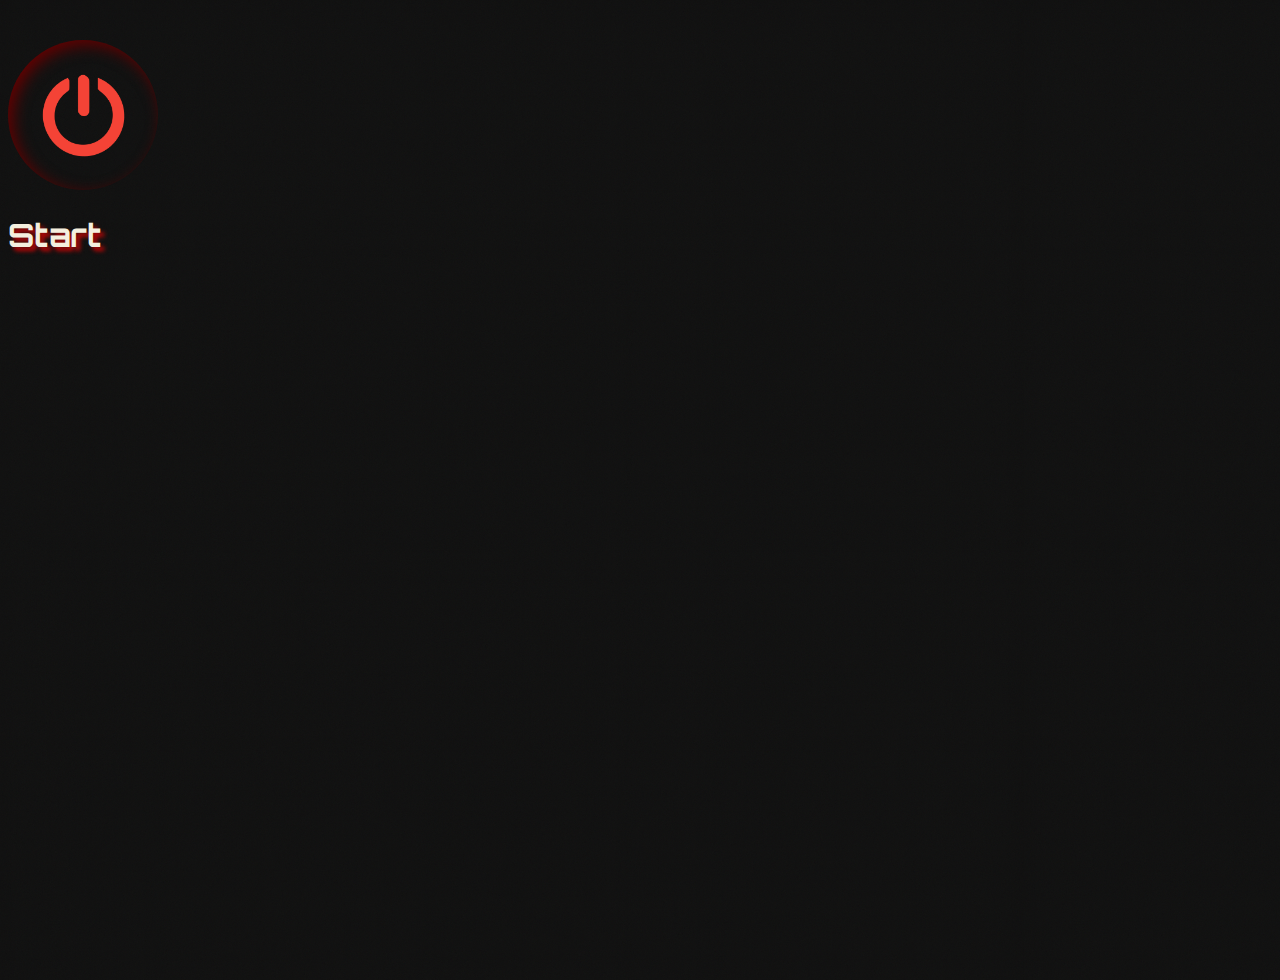
<file: index.html>
<!doctype html>
<html lang="en">
<head>
    <meta charset="utf-8">
    <meta name="viewport" content="width=device-width, initial-scale=1">
    <meta name="author" content="Giovanni">
    <meta name="robots" content="index, follow">
    <link rel="canonical" href="https://www.bonfireboard.com/">
    <title>Annunci Videogiochi e Accessori - Bonfire Board</title>
    <meta name="description" content="Crea e consulta annunci di videogiochi, console, accessori e action figure. Pubblica gratis e trova subito quello che cerchi.">
    <meta name="keywords" content="annunci videogiochi, console, accessori, action figure, compra, vendi">
    <link rel="icon" type="image/x-icon" href="img/logo-ok.png">
    <link href="https://fonts.googleapis.com/css2?family=Orbitron:wght@400;700&display=swap" rel="stylesheet">
    <link href="https://cdn.jsdelivr.net/npm/bootstrap@5.3.8/dist/css/bootstrap.min.css" rel="stylesheet" integrity="sha384-sRIl4kxILFvY47J16cr9ZwB07vP4J8+LH7qKQnuqkuIAvNWLzeN8tE5YBujZqJLB" crossorigin="anonymous">
    <link rel="stylesheet" href="style.css">
</head>
<body id="bodyiniziale">
    <!-- pagina iniziale -->
    <div class="container vh-100 mt-5 d-flex justify-content-center align-items-center text-center start-div">
        <div class="row" id="annunci-container">
            <div class="col-12 col-md-8 mx-auto">
                <img src="img/powerbtn.png " alt="powerbtn" class="img-fluid mb-4 imgcustom" style="width: 150px;" id="powerbtn">
            </div>                        
            <div class="col-12 col-md-8 mx-auto">
                <h1 id="start" class="display-1">Start</h1>                
            </div>
            <!-- <div class="col-12 col-md-8 mx-auto">
                <div class="progress ">
                    <div class="progress-bar " role="progressbar" style="width: 50%;" aria-valuenow="50" aria-valuemin="0" aria-valuemax="100">
                        50%
                    </div>
                </div>
            </div> -->
        </div>
    </div>
    <script src="https://cdn.jsdelivr.net/npm/bootstrap@5.3.8/dist/js/bootstrap.bundle.min.js" integrity="sha384-FKyoEForCGlyvwx9Hj09JcYn3nv7wiPVlz7YYwJrWVcXK/BmnVDxM+D2scQbITxI" crossorigin="anonymous"></script>
    <script src="main.js"></script>
</body>
</html>
</file>
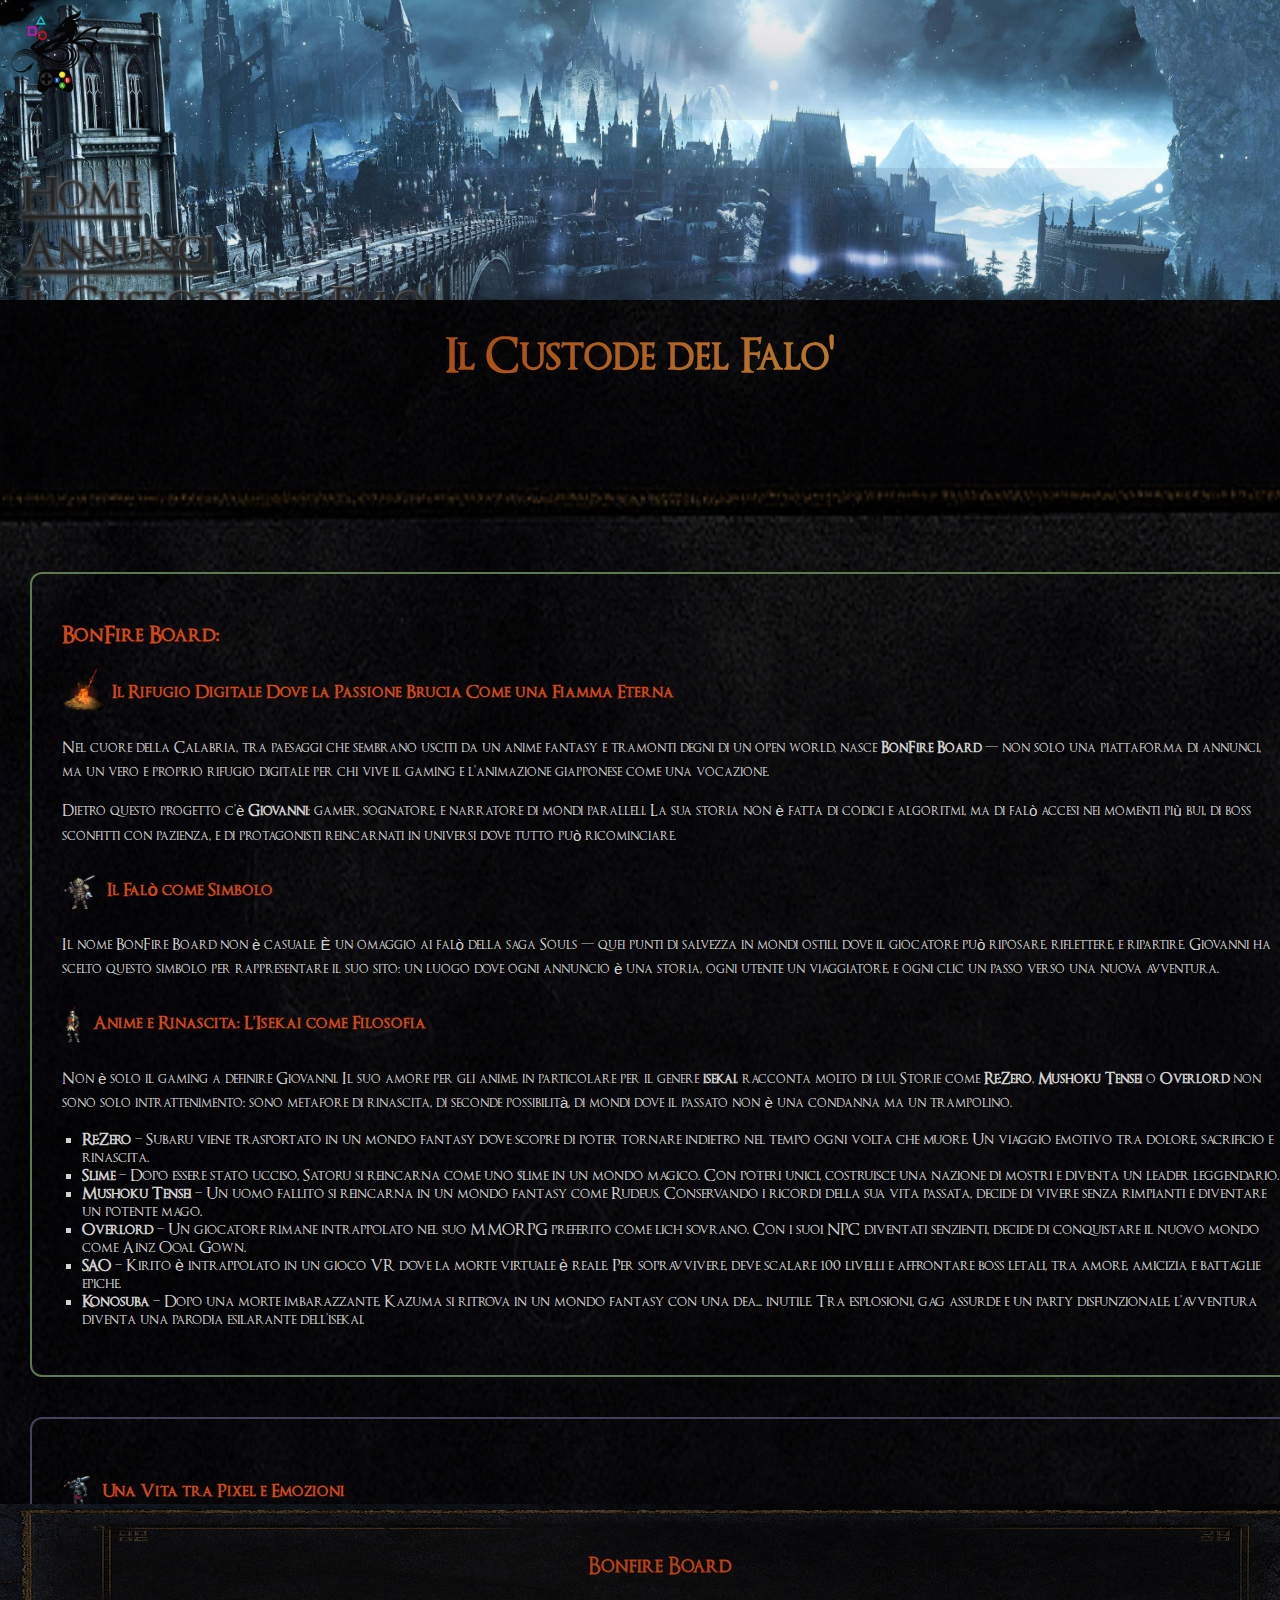
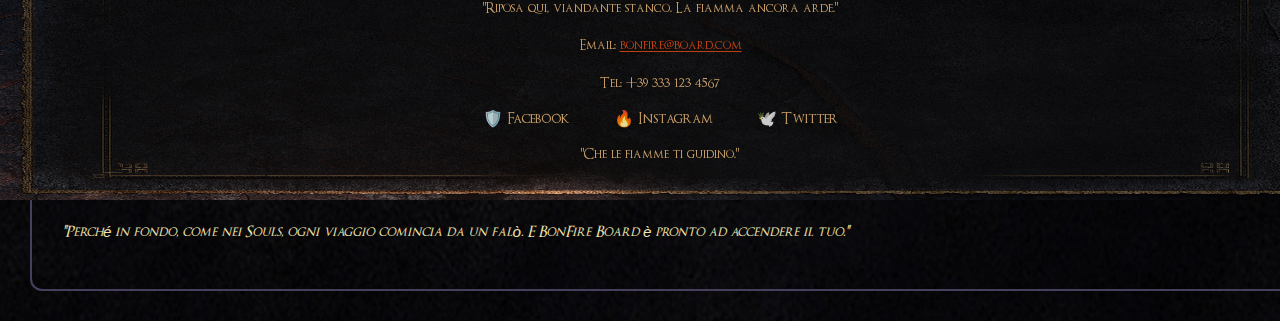
<file: chisono.html>
<!doctype html>
<html lang="it">
<head>
    <meta charset="utf-8">
    <meta name="viewport" content="width=device-width, initial-scale=1">
    <meta name="author" content="Giovanni">
    <meta name="robots" content="index, follow">
    <link rel="canonical" href="https://www.bonfireboard.com/">
    <meta name="description" content="Crea e consulta annunci di videogiochi, console, accessori e action figure. Pubblica gratis e trova subito quello che cerchi.">
    <title>Annunci</title>
    <link rel="icon" type="image/x-icon" href="img/logo-ok.png">
    <link href="https://fonts.googleapis.com/css2?family=Orbitron:wght@400;700&display=swap" rel="stylesheet">
    <link href="https://cdn.jsdelivr.net/npm/bootstrap@5.3.8/dist/css/bootstrap.min.css" rel="stylesheet" integrity="sha384-sRIl4kxILFvY47J16cr9ZwB07vP4J8+LH7qKQnuqkuIAvNWLzeN8tE5YBujZqJLB" crossorigin="anonymous">
    <link rel="stylesheet" href="chisono.css">
</head>
<body>
    <!-- navbar -->
    <nav class="navbar navbar-light p-0 bgnavcustom sticky-top">
        <div class="container-fluid">
            <div class="logo">
                <img src="img/logo-ok.png" alt="Logo" width="100" height="104" class="d-inline-block align-text-top">
            </div>
            <ul class="navbar-nav d-flex flex-row justify-content-center align-items-center mx-auto ">
                <li class="nav-item mx-2">
                    <a class="nav-link active metal-text fw-bold" aria-current="page" href="home.html">Home</a>
                </li>
                <li class="nav-item mx-2">
                    <a class="nav-link active metal-text fw-bold" href="annunci.html">Annunci</a>
                </li>
                <li class="nav-item mx-2">
                    <a class="nav-link active metal-text fw-bold " href="chisono.html">Il Custode del Falo'</a>
                </li>
            </ul>
            <div class="ghost" style="width:100px; height:104px;">
            </div>
        </div>
        
        
        <div id="bordo-inf-navbar" class="bordo-inferiore-navbar"></div>
    </nav>
    <!-- chi sono section -->
    <div class="container-fluid container-chi-sono">
        
        <header class="header-section text-center  align-items-center justify-content-center d-flex flex-column">
            <h1 class="header-title metal-textsangue">Il Custode del Falo'</h1>
        </header>
        <div class="container">
            <div class="row">
                <div class="left col-12 col-md-8">
                    <h2>
                        BonFire Board:
                    </h2>
                    <h3><span style="display:inline-block; vertical-align:middle;">
                        <img src="./img/falo.png" alt="falò dark souls" style="height:2.5em; margin-right:0.3em;">
                    </span>Il Rifugio Digitale Dove la Passione Brucia Come una Fiamma Eterna                      
                </h3>
                <p>Nel cuore della Calabria, tra paesaggi che sembrano usciti da un anime fantasy e tramonti degni di un open world, nasce <strong>BonFire Board</strong> — non solo una piattaforma di annunci, ma un vero e proprio rifugio digitale per chi vive il gaming e l’animazione giapponese come una vocazione.</p>
                
                <p>Dietro questo progetto c’è <strong>Giovanni</strong>: gamer, sognatore, e narratore di mondi paralleli. La sua storia non è fatta di codici e algoritmi, ma di falò accesi nei momenti più bui, di boss sconfitti con pazienza, e di protagonisti reincarnati in universi dove tutto può ricominciare.</p>
                
                <h3>                       
                    <span style="display:inline-block; vertical-align:middle;">
                        <img src="./img/Dark-Souls-cipolla.png" alt="Siegward of Catarina" style="height:2.5em; margin-right:0.3em;">
                    </span> Il Falò come Simbolo
                </h3>
                <p>Il nome BonFire Board non è casuale. È un omaggio ai falò della saga Souls — quei punti di salvezza in mondi ostili, dove il giocatore può riposare, riflettere, e ripartire. Giovanni ha scelto questo simbolo per rappresentare il suo sito: un luogo dove ogni annuncio è una storia, ogni utente un viaggiatore, e ogni clic un passo verso una nuova avventura.</p>
                
                <h3>
                    <span style="display:inline-block; vertical-align:middle;">
                        <img src="./img/Dark-Souls-soleir.png" alt="Solaire of Astora" style="height:2.5em; margin-right:0.3em;">
                    </span> Anime e Rinascita: L’Isekai come Filosofia
                </h3>
                <p>Non è solo il gaming a definire Giovanni. Il suo amore per gli anime, in particolare per il genere <strong>isekai</strong>, racconta molto di lui. Storie come <strong>Re:Zero</strong>, <strong>Mushoku Tensei</strong> o <strong>Overlord</strong> non sono solo intrattenimento: sono metafore di rinascita, di seconde possibilità, di mondi dove il passato non è una condanna ma un trampolino.</p>
                <ul>
                    <li><strong>Re:Zero</strong> – Subaru viene trasportato in un mondo fantasy dove scopre di poter tornare indietro nel tempo ogni volta che muore. Un viaggio emotivo tra dolore, sacrificio e rinascita.</li>
                    <li><strong>Slime</strong> – Dopo essere stato ucciso, Satoru si reincarna come uno slime in un mondo magico. Con poteri unici, costruisce una nazione di mostri e diventa un leader leggendario.</li>
                    <li><strong>Mushoku Tensei</strong> – Un uomo fallito si reincarna in un mondo fantasy come Rudeus. Conservando i ricordi della sua vita passata, decide di vivere senza rimpianti e diventare un potente mago.</li>
                    <li><strong>Overlord</strong> – Un giocatore rimane intrappolato nel suo MMORPG preferito come lich sovrano. Con i suoi NPC diventati senzienti, decide di conquistare il nuovo mondo come Ainz Ooal Gown.</li>
                    <li><strong>SAO</strong> – Kirito è intrappolato in un gioco VR dove la morte virtuale è reale. Per sopravvivere, deve scalare 100 livelli e affrontare boss letali, tra amore, amicizia e battaglie epiche.</li>
                    <li><strong>Konosuba</strong> – Dopo una morte imbarazzante, Kazuma si ritrova in un mondo fantasy con una dea... inutile. Tra esplosioni, gag assurde e un party disfunzionale, l’avventura diventa una parodia esilarante dell’isekai.</li>
                </ul>
            </div>
            <div class="right col-12 col-md-3">
                <h3>
                    <span style="display:inline-block; vertical-align:middle;">
                        <img src="./img/Dark-Souls-Cavaliere.png" alt="Cavaliere di Catarina" style="height:2.5em; margin-right:0.3em;">
                    </span> Una Vita tra Pixel e Emozioni</h3>
                    <p>Giovanni non si limita a giocare: vive il videogioco come un linguaggio. Dai primi esperimenti come <em>Tennis for Two</em> agli universi narrativi di <em>Shadow of the Colossus</em>, la sua visione abbraccia la storia del gaming come un’epopea culturale.</p>
                    <ul>
                        <li><strong>Anni ’80</strong>: <em>Mario</em>, <em>Zelda</em></li>
                        <li><strong>Anni ’90</strong>: <em>FF VII</em>, <em>MGS</em></li>
                        <li><strong>Anni 2000</strong>: <em>GTA III</em>, <em>Shadow</em></li>
                        <li><strong>Oggi</strong>: metaverso e cloud gaming</li>
                    </ul>
                    
                    <h3>
                        <span style="display:inline-block; vertical-align:middle;">
                            <img src="./img/Dark-Souls-cavspadaescudo.png" alt="Cavaliere di Dark-Souls-cavaliere spada e scudo" style="height:2.5em; margin-right:0.3em;">
                        </span> Un Portale tra Mondi</h3>
                        <p><strong>BonFire Board</strong> è il ponte tra queste passioni. È il falò dove ci si incontra, si scambiano oggetti, idee, sogni. È il luogo dove chi ama i Soulslike può trovare una console, e chi sogna mondi paralleli può trovare un manga. Ma soprattutto, è il riflesso di Giovanni: un’anima che ha scelto di trasformare la sua passione in un punto di incontro per tutti.</p>
                        
                        <p><em>"Perché in fondo, come nei Souls, ogni viaggio comincia da un falò. E BonFire Board è pronto ad accendere il tuo."</em></p>
                    </div>
                </div>
                
            </div>
        </div>
        <!-- footer -->
        <footer class="footer-custom py-3 ">
            <div class="container text-center justify-content-center align-items-center container-footer-custom">
                <h2 class="text-uppercase mb-3">Bonfire Board</h2>
                <p class="fst-italic">"Riposa qui, viandante stanco. La fiamma ancora arde."</p>
                
                <div class="my-4">
                    <p>Email: <a href="mailto:bonfire@board.com" class="email-custom text-decoration-none">bonfire@board.com</a></p>
                    <p>Tel: <span>+39 333 123 4567</span></p>
                </div>
                
                <div class="d-flex justify-content-center gap-3 mb-3">
                    <a href="https://facebook.com/bonfireboard" target="_blank" class="btn-custom btn btn-outline-warning btn-sm">🛡️ Facebook</a>
                    <a href="https://instagram.com/bonfireboard" target="_blank" class="btn-custom btn btn-outline-warning btn-sm">🔥 Instagram</a>
                    <a href="https://twitter.com/bonfireboard" target="_blank" class="btn-custom btn btn-outline-warning btn-sm">🕊️ Twitter</a>
                </div>
                
                <p class="fst-italic opacity-75">"Che le fiamme ti guidino."</p>
            </div>
        </footer>
        
        
        
        <script src="https://cdn.jsdelivr.net/npm/bootstrap@5.3.8/dist/js/bootstrap.bundle.min.js" integrity="sha384-FKyoEForCGlyvwx9Hj09JcYn3nv7wiPVlz7YYwJrWVcXK/BmnVDxM+D2scQbITxI" crossorigin="anonymous"></script>
        <script src="chisono.js"></script>
    </body>
</file>
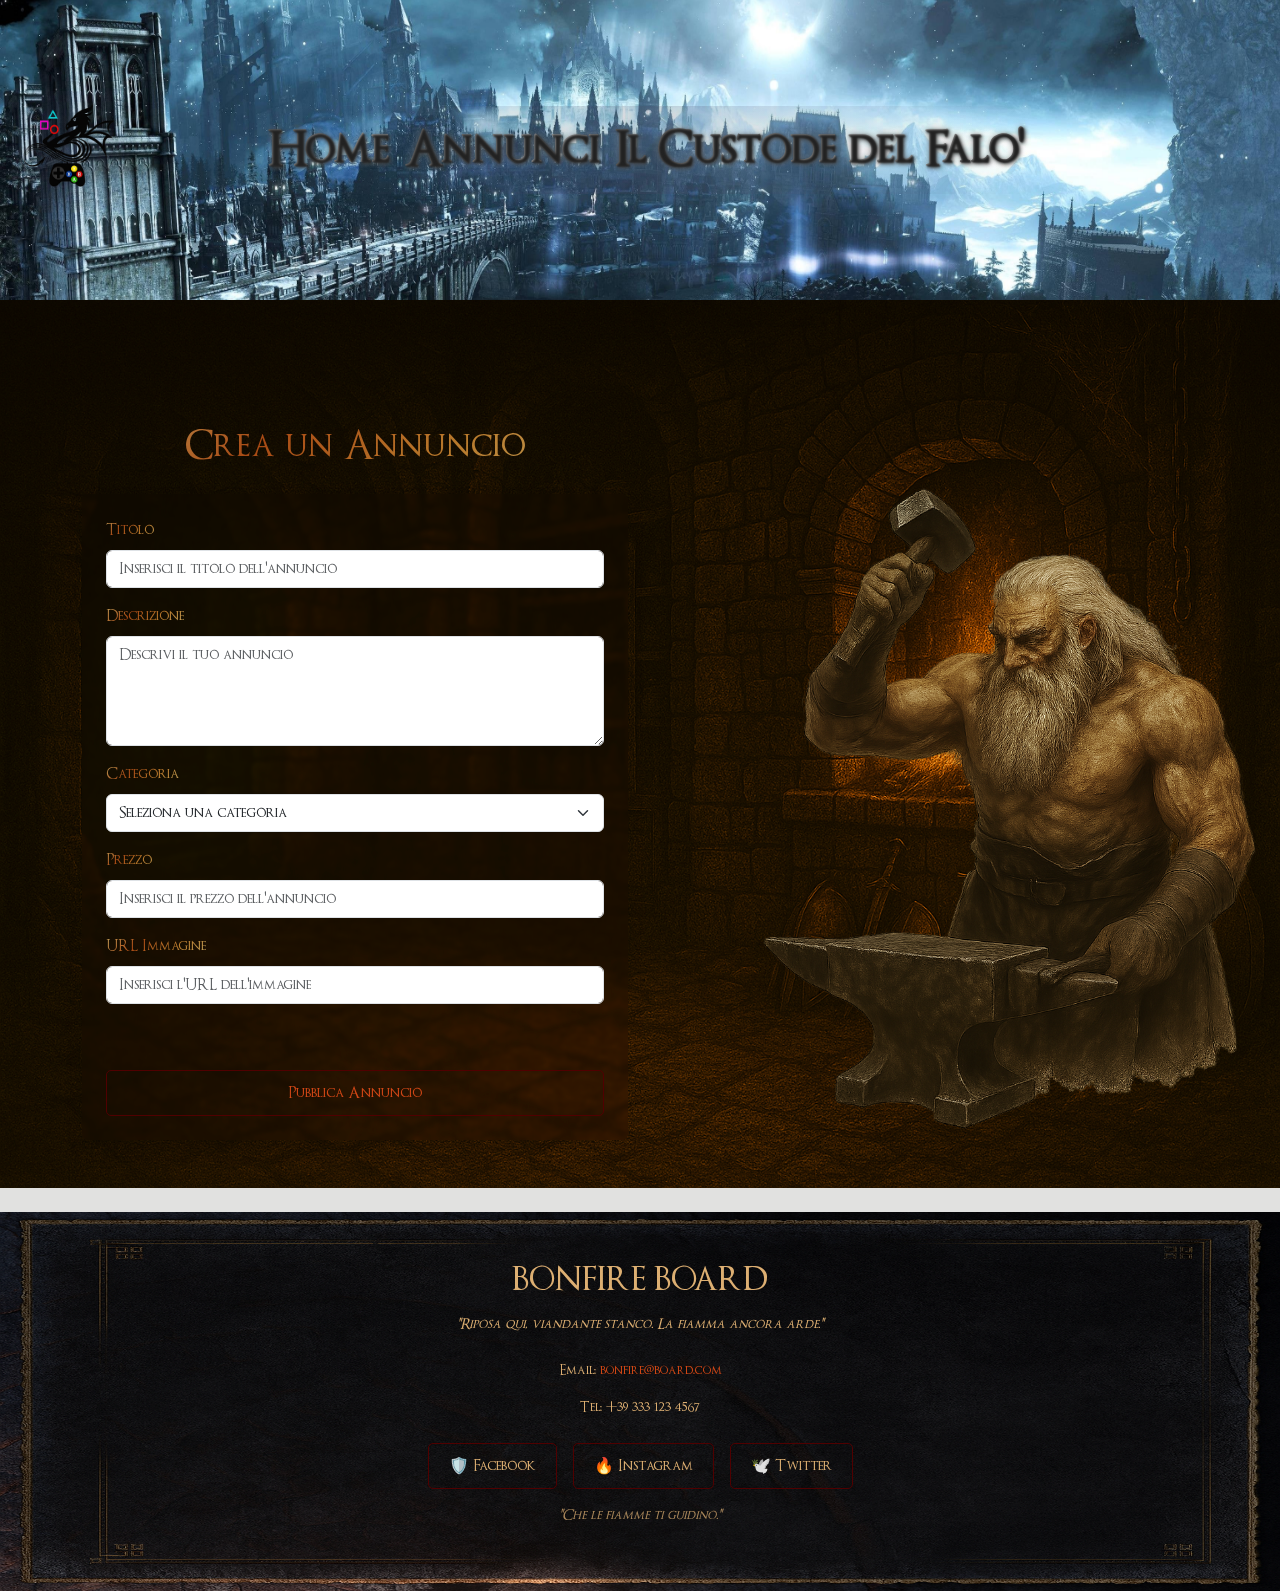
<file: crea-annuncio.html>
<!doctype html>
<html lang="it">
<head>
	<meta charset="utf-8">
	<meta name="viewport" content="width=device-width, initial-scale=1">
	<meta name="author" content="Giovanni">
    <meta name="robots" content="index, follow">
    <link rel="canonical" href="https://www.bonfireboard.com/">
	<title>Annunci Videogiochi e Accessori - Bonfire Board</title>
	<meta name="description" content="Crea e consulta annunci di videogiochi, console, accessori e action figure. Pubblica gratis e trova subito quello che cerchi.">
	<meta name="keywords" content="annunci videogiochi, console, accessori, action figure, compra, vendi">
	<link rel="icon" type="image/x-icon" href="img/logo-ok.png">
	<link href="https://fonts.googleapis.com/css2?family=Orbitron:wght@400;700&display=swap" rel="stylesheet">
	<link href="https://cdn.jsdelivr.net/npm/bootstrap@5.3.8/dist/css/bootstrap.min.css" rel="stylesheet" crossorigin="anonymous">
	
	<link rel="stylesheet" href="crea-annuncio.css">
</head>
<body>
	<!-- navbar -->
	<nav class="navbar navbar-light p-0 bgnavcustom sticky-top">
		<div class="container-fluid">
			<div class="logo">
				<img src="img/logo-ok.png" alt="Logo" width="100" height="104" class="d-inline-block align-text-top">
			</div>
			<ul class="navbar-nav d-flex flex-row justify-content-center align-items-center mx-auto ">
				<li class="nav-item mx-2">
					<a class="nav-link active metal-text fw-bold" aria-current="page" href="home.html">Home</a>
				</li>
				<li class="nav-item mx-2">
					<a class="nav-link active metal-text fw-bold" href="annunci.html">Annunci</a>
				</li>
				<li class="nav-item mx-2">
					<a class="nav-link active metal-text fw-bold " href="chisono.html">Il Custode del Falo'</a>
				</li>
			</ul>
			<div class="ghost" style="width:100px; height:104px;"></div>
		</div>
		<div id="bordo-inf-navbar" class="bordo-inferiore-navbar"></div>
	</nav>
	<!-- sezione crea annuncio -->
	<div class="annunci-bg">
		<div class="container py-5 my-4">
			<div class="row">
				<div class="col-12 col-md-6 ">
					<h1 class="text-center metal-textsangue mb-4">Crea un Annuncio</h1>
					<form id="crea-annuncio-form" class="bg-shadow-custom p-4 rounded shadow">
						<div class="mb-3">
							<label for="titolo" class="form-label metal-textsangue">Titolo</label>
							<input type="text" class="form-control" id="titolo" placeholder="Inserisci il titolo dell'annuncio" required>
						</div>
						<div class="mb-3">
							<label for="descrizione" class="form-label metal-textsangue">Descrizione</label>
							<textarea class="form-control" id="descrizione" rows="4" placeholder="Descrivi il tuo annuncio" required></textarea>
						</div>
						<div class="mb-3">
							<label for="categoria" class="form-label metal-textsangue">Categoria</label>
							<select class="form-select" id="categoria" required>
								<option value="" disabled selected>Seleziona una categoria</option>
								<option value="accessori">Accessori</option>
								<option value="console">Console</option>
								<option value="action-figure">Action Figure</option>
								<option value="videogiochi">Videogiochi</option>
							</select>
						</div>
						<div class="mb-3">
							<label for="prezzo" class="form-label metal-textsangue">Prezzo</label>
							<input type="text" class="form-control" id="prezzo" placeholder="Inserisci il prezzo dell'annuncio" required>
						</div>
						<div class="mb-3">
							<label for="immagine" class="form-label metal-textsangue">URL Immagine</label>
							<input type="url" class="form-control" id="immagine" placeholder="Inserisci l'URL dell'immagine" required>
						</div>
						<button type="submit" class="btn btn-custom-primary w-100">Pubblica Annuncio</button>
					</form>
					<div id="success-message" class="alert alert-success d-none" role="alert">
						Annuncio pubblicato con successo!
					</div>
				</div>
				<div class="col-12 col-md-6  mt-3">
					<div class="fabbro-container">
						<img id="andre-up" class="andre" src="img/Andrefabbro.png" alt="Andre con martello alzato">
						<img id="andre-down" class="andre" src="img/Andrefabbrobracciosteso.png" alt="Andre che colpisce">
					</div>
				</div>
			</div>
		</div>
	</div>
		<!-- Footer -->
		<footer class="footer-custom bg-dark py-5">
			<div class="container text-center">
				<h2 class="text-uppercase mb-3">Bonfire Board</h2>
				<p class="fst-italic">"Riposa qui, viandante stanco. La fiamma ancora arde."</p>
				<div class="my-4">
					<p>Email: <a href="mailto:bonfire@board.com" class="email-custom text-decoration-none">bonfire@board.com</a></p>
					<p>Tel: <span>+39 333 123 4567</span></p>
				</div>
				<div class="d-flex justify-content-center gap-3 mb-3">
					<a href="https://facebook.com/bonfireboard" target="_blank" class="btn-custom btn btn-outline-warning btn-sm">🛡️ Facebook</a>
					<a href="https://instagram.com/bonfireboard" target="_blank" class="btn-custom btn btn-outline-warning btn-sm">🔥 Instagram</a>
					<a href="https://twitter.com/bonfireboard" target="_blank" class="btn-custom btn btn-outline-warning btn-sm">🕊️ Twitter</a>
				</div>
				<p class="fst-italic opacity-75">"Che le fiamme ti guidino."</p>
			</div>
		</footer>
		
		
		
		
		<!-- Bootstrap JS -->
		
		
		<script src="https://cdn.jsdelivr.net/npm/bootstrap@5.3.8/dist/js/bootstrap.bundle.min.js" crossorigin="anonymous"></script>
		<script src="crea-annuncio.js"></script>
	</body>
	</html>
</file>
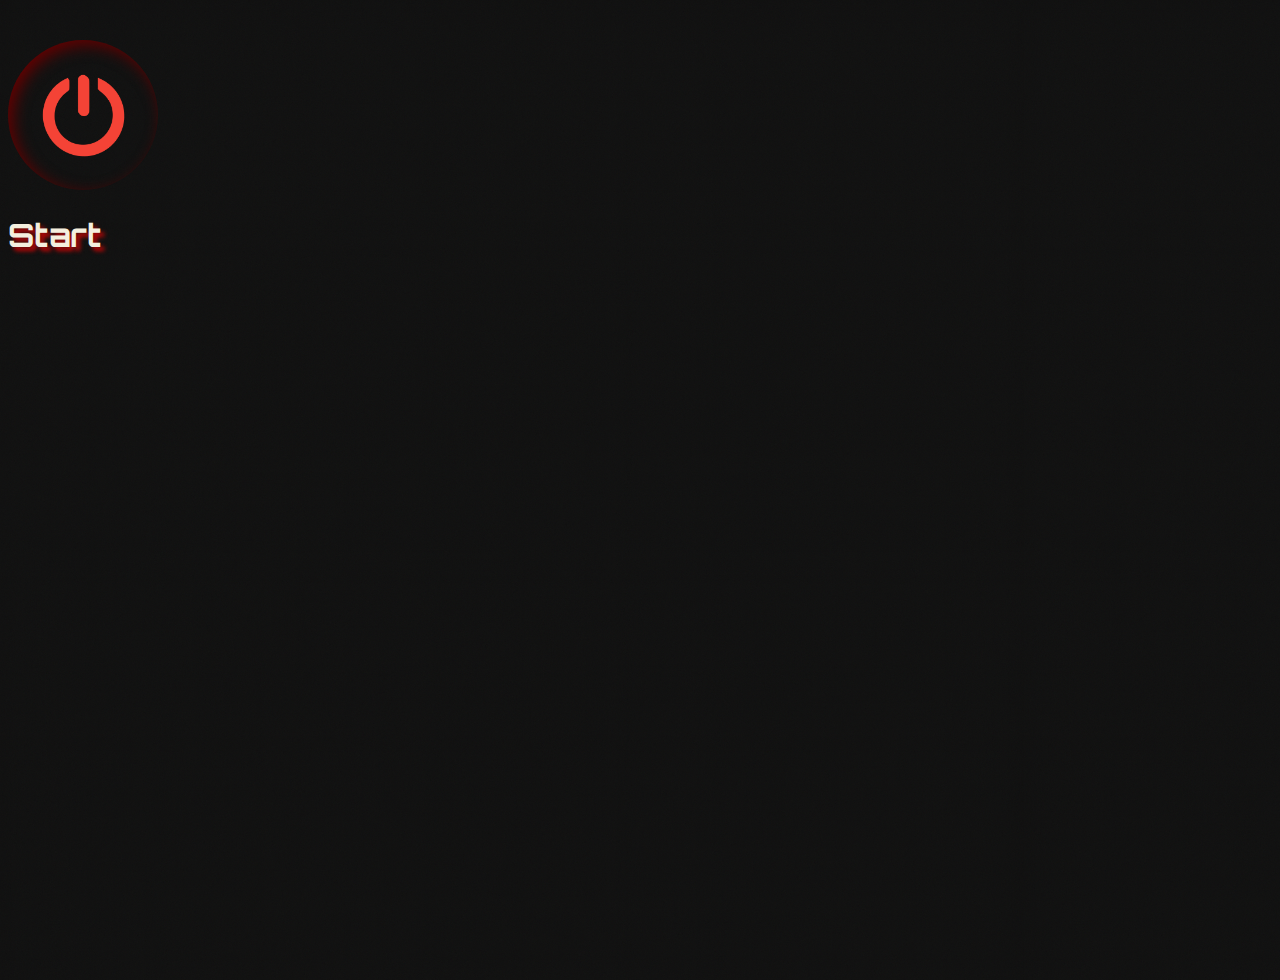
<file: inner.html>
<!doctype html>
<html lang="en">
<head>
    <meta charset="utf-8">
    <meta name="viewport" content="width=device-width, initial-scale=1">
    <title>Annunci</title>
    <link rel="icon" type="image/x-icon" href="img/logo ok.png">
    <link href="https://fonts.googleapis.com/css2?family=Orbitron:wght@400;700&display=swap" rel="stylesheet">
    <link href="https://cdn.jsdelivr.net/npm/bootstrap@5.3.8/dist/css/bootstrap.min.css" rel="stylesheet" integrity="sha384-sRIl4kxILFvY47J16cr9ZwB07vP4J8+LH7qKQnuqkuIAvNWLzeN8tE5YBujZqJLB" crossorigin="anonymous">
    <link rel="stylesheet" href="style.css">
</head>
<body id="bodyiniziale">
    <!-- pagina iniziale -->
    <div class="container vh-100 mt-5 d-flex justify-content-center align-items-center text-center start-div">
        <div class="row" id="annunci-container">
            <div class="col-12 col-md-8 mx-auto">
                <img src="img/powerbtn.png " alt="powerbtn" class="img-fluid mb-4 imgcustom" style="width: 150px;" id="powerbtn">
            </div>                        
            <div class="col-12 col-md-8 mx-auto">
                <h1 id="start" class="display-1">Start</h1>                
            </div>
            <!-- <div class="col-12 col-md-8 mx-auto">
                <div class="progress ">
                    <div class="progress-bar " role="progressbar" style="width: 50%;" aria-valuenow="50" aria-valuemin="0" aria-valuemax="100">
                        50%
                    </div>
                </div>
            </div> -->
        </div>
    </div>
    <script src="https://cdn.jsdelivr.net/npm/bootstrap@5.3.8/dist/js/bootstrap.bundle.min.js" integrity="sha384-FKyoEForCGlyvwx9Hj09JcYn3nv7wiPVlz7YYwJrWVcXK/BmnVDxM+D2scQbITxI" crossorigin="anonymous"></script>
    <script src="main.js"></script>
</body>
</html>
</file>
<file: style.css>
/* pagina iniziale */
:root {
  --ds-bianco-sporco: rgb(244, 239, 222);
}
body {
  font-family: 'Orbitron', sans-serif;
  background-image:  url(img/sfondo.png);
  
}

.start-div {
  min-height: 100vh;
  padding: 2rem 0;
}
.imgcustom:hover {
  transform: scale(1.1);
  transition: transform 0.3s ease;
  filter: brightness(1.2);
  cursor: pointer;
}
#start {
  color: var(--ds-bianco-sporco) ;
  text-shadow: 4px 4px 4px rgba(190, 6, 6, 1);
}
.imgcustom{
  border-radius: 50%;
  box-shadow: inset 5px 5px 15px rgba(100, 0, 0, 1);
}
@keyframes pulseGlow {
  0% {
    box-shadow: 0 0 80px rgba(255, 255, 255, 0.3);
  }
  50% {
    box-shadow: 0 0 120px rgba(255, 255, 255, 0.5);
  }
  100% {
    box-shadow: 0 0 80px rgba(255, 255, 255, 0.3);
  }
}

.bodybg {
  height: 100vh;
  margin: 0;
  background-color: rgb(12, 11, 11); 
  background: radial-gradient(circle at center, 
  rgba(255, 255, 255, 0.9) 0%, 
  rgba(255, 255, 255, 0.6) 20%, 
  rgba(255, 255, 255, 0.2) 50%, 
  rgba(0, 0, 0, 0.8) 100%);
  box-shadow: 0 0 80px rgba(255, 255, 255, 0.3); 
  display: flex;
  justify-content: center;
  align-items: center;
  font-family: 'Orbitron', sans-serif;
  color: rgba(255, 255, 255, 0.86);
  transition: background 1s ease-in-out, box-shadow 1s ease-in-out;
  animation: pulseGlow 3s infinite;
}
</file>
<file: chisono.css>
/* variabili */
:root {
  --ds-english-violet: rgb(71, 64, 93);
  --ds-rosso-scuro: rgb(89, 35, 9);
  --rosso-sangue: rgb(80, 0, 0);
  --rosso-vivo: rgb(139, 0, 0);
  --rosso-brillante: rgb(178, 34, 34);
  --ds-sinopia: rgb(210, 71, 21);
  --ds-tigers-eye: rgb(221, 128, 54);
  --ds-fawn: rgb(221, 175, 114);
  --ds-police-blue: rgb(47, 75, 113);
  --ds-police-blue-trasp: rgb(47, 75, 113, 0.2);
  --ds-sabbia: rgb(239, 228, 176);
  --ds-bianco-sporco: rgba(223, 223, 222, 0.947);
  --ds-bianco-porcellana: rgb(255, 252, 243);
  --ds-nero: rgb(27, 17, 13);
  --ds-grigio: rgb(100, 107, 117);
  --ds-blu-grigio: rgb(105, 123, 134);
  --ds-marrone: rgb(105, 84, 66);
  --ds-marrone-scuro: rgb(56, 50, 43);
  --ds-verde-scuro: rgb(20, 31, 37);
  --ds-verde: rgb(94, 121, 78);
}

@font-face {
  font-family: 'Optimus Princeps';
  src: url('font/OPTIMUSPRINCEPS.TTF') format('truetype');
}


body {
  background-color: var(--ds-bianco-sporco);
  color: var(--ds-nero);
  font-family: 'Optimus Princeps', serif;
}

/* navbar */
.bgnavcustom {
  color: var(--ds-bianco-sporco);
  background-image: url("./img/ds3sfondo.jpg");
  height: 300px;
  background-size: 100% 280%;
  background-repeat: no-repeat;
  background-position: center 40%;
  overflow: hidden;
  transform: scaleY(1);
  transform-origin: top;
  transition: transform 2.5s ease-in-out, background-image 2.5s ease-in-out, height 2.5s ease-in-out;
}

nav.navbar {
  position: sticky;
  top: 0;
  z-index: 1020;
}

.bgnavcustom::after {
  content: "";
  position: absolute;
  inset: 0;
  background-image: url("./img/sfondonavscorrimento.jpg");
  background-size: cover;
  background-position: center;
  opacity: 0;
  transition: opacity 1.0s;
  pointer-events: none;
  transition: opacity 1.5s ease-in-out;
}

.bgnavcustom.scrolled::after {
  opacity: 1;
}

.bgnavcustom > * {
  position: relative;
  z-index: 1;
}
/* metal text */
.metal-text {
  background: linear-gradient(135deg, rgb(74,74,74), rgb(110,110,110), rgb(160,160,160), rgb(58,58,58));
  -webkit-background-clip: text;
  background-clip: text;
  -webkit-text-fill-color: transparent;
  text-shadow: 1px 1px 2px rgb(34, 34, 34), 2px 2px 4px rgb(68, 68, 68), 0 0 6px rgba(118, 118, 118, 0.6), 0 0 12px rgba(255, 255, 255, 0.1);
}

.bgnavcustom.scrolled {
  background-image: url(./img/sfondonavscorrimento.jpg);
  color: var(--ds-bianco-porcellana);
  height: 300px;
  background-size: 107% 186%;
  background-repeat: no-repeat;
  background-position: center 63%;
  transform: scaleY(1);
}

a .bgnavcustom {
  color: var(--ds-bianco-sporco);
}

.bgnavcustom .nav-link.active {
  color: var(--ds-bianco-sporco);
}

.bordo-inferiore-navbar {
  opacity: 0;
  transition: opacity 0.5s ease-in-out;
  position: absolute;
  bottom: 0;
  left: 0;
  width: 100%;
  height: 10px;
  background: url('./img/bordo-inferiore.png') center no-repeat;
  background-size: 100% 100%;
  z-index: 1010;
  pointer-events: none;
  display: none;
}

.navbar-nav .nav-link:hover {
  color: var(--rosso-vivo);
  text-shadow: 0 0 5px var(--rosso-vivo), 0 0 15px var(--rosso-brillante), 0 0 30px var(--rosso-sangue);
  font-weight: bold;
  animation: darkSoulsPulse 1s infinite;
}

@keyframes darkSoulsPulse {
  0%, 100% {
    text-shadow: rgba(139, 0, 0, 1) 0 0 5px, rgba(178, 34, 34, 0.868) 0 0 15px, rgba(80, 0, 0, 0.6) 0 0 30px;
  }
  50% {
    text-shadow: rgba(139, 0, 0, 1) 0 0 8px, rgba(178, 34, 34, 0.868) 0 0 20px, rgba(80, 0, 0, 0.8) 0 0 40px;
  }
}

.navbar-nav {
  background-color: var(--ds-police-blue-trasp);
  border-radius: 10px;
  background: linear-gradient(to right, rgba(71, 64, 93, 0.0) 0%, rgba(71, 64, 93, 0.2) 50%, rgba(71, 64, 93, 0.0) 100%);
  font-size: xxx-large;
}

.logo {
  border-radius: 10px;
  background: linear-gradient(to right, rgba(71, 64, 93, 0) 0%, rgba(71, 64, 93, 0.1) 50%, rgba(71, 64, 93, 0) 100%),
  linear-gradient(to bottom, rgba(71, 64, 93, 0) 0%, rgba(71, 64, 93, 0.1) 50%, rgba(71, 64, 93, 0) 100%);
  padding: 6px;
}

/* media navbar */
@media (max-width: 600px) {
  ul {
    font-size: large;
  }
  .ghost {
    display: none;
  }
  nav.navbar {
    width: 100%;
  }
  .bgnavcustom {
    height: 200px;
    background-size: 100% 100%;
  }
  .bgnavcustom.scrolled {
    height: 200px;
    background-size: 100% 100%;
  }
}

/* sezione chi sono */
body {
  margin: 0;
  font-family: 'Optimus Princeps', sans-serif;
  background: url('/img/sfondomenu.png');
  background-size: cover;
  background-repeat: no-repeat;
  background-position-y: 300px;
}

.header-section {
  min-height: 19vh;
}

.container-chi-sono .container {
  display: flex;
  flex-direction: row;
  justify-content: center;
  align-items: stretch;
  padding: 50px;
  max-width: 1400px;
  margin: auto;
  gap: 30px;
  position: relative;
  color: var(--ds-bianco-sporco);
}

.left,
.right {
  border-radius: 12px;
  padding: 30px;
}

.left h1,
.right h1 {
  font-size: 2.5em;
  margin-bottom: 20px;
  color: var(--ds-rosso-vivo);
  text-shadow: 0 0 10px var(--ds-rosso-brillante);
}

.left {
  position: absolute;
  top: 140%;
  left: -12%;
  width: 63%;
  border: 2px solid var(--ds-verde);
  box-shadow: 0 0 25px var(--ds-verde-scuro);
  z-index: 10;
  overflow: visible;
}

.right {
  border: 2px solid var(--ds-english-violet);
  box-shadow: 0 0 15px var(--ds-english-violet);
  width: 55%;
  right: -12%;
  position: absolute;
  top: 140%;
}

h2,
h3 {
  color: var(--ds-sinopia);

}

ul {
  padding-left: 20px;
  list-style-type: square;
  font-size: medium;
}

em {
  color: var(--ds-sabbia);
}

strong {
  color: var(--ds-bianco-sporco);
}

p {
  line-height: 1.6;
}


.metal-textsangue {

  background: linear-gradient(135deg, #bfa25c, #a84a14, #b97a2c, #bfa25c);
  -webkit-background-clip: text;
  background-clip: text;
  -webkit-text-fill-color: transparent;
}

@keyframes flamePulse {
  0% {
    box-shadow: 0 0 5px var(--ds-rosso-vivo);
    opacity: 0.8;
  }
  50% {
    box-shadow: 0 0 20px var(--ds-rosso-brillante);
    opacity: 1;
  }
  100% {
    box-shadow: 0 0 5px var(--ds-rosso-vivo);
    opacity: 0.8;
  }
}

/* media chi sono */
@media (max-width: 768px) {
  .left,
  .right {
    position: static !important;
    top: auto !important;
    left: auto !important;
    right: auto !important;
    width: 100% !important;
    margin-bottom: 0px;
    margin-top: 100px;
  }
  .right {
    margin-top: 10px;
  }
  .divider {
    display: block;
    width: 100%;
    height: 4px;
    margin: 20px 0;
    background: linear-gradient(to right, var(--ds-sinopia), var(--rosso-brillante));
    box-shadow: 0 0 10px var(--rosso-brillante);
  }
  .container-chi-sono .container {
    flex-direction: column;
    align-items: center;
  }
  body {
    background-size: auto 120%;
    background-position-y: 0%;
    font-size: 90%;
  }

}
@media only screen and (min-width: 768px) and (max-width: 1324px) {
  .container-chi-sono .container {
    flex-direction: column;
    align-items: center;
    padding: 30px;
    gap: 20px;
  }
  .left,
  .right {
    position: static !important;
    width: 100% !important;
    margin-top: 40px;
    box-shadow: none;
  }
  .divider {
    display: none !important;
  }
  .header-title {
    font-size: 3em;
    text-align: center;
  }
  body {
    font-size: 95%;
    background-position-y: 200px;
    background-size: 192% 170%;
  }

}
/* footer */
.footer-custom {
  background-image: url(./img/sfondofooterchisono.png);
  background-position:top;
  background-size: 100% 100%;
  background-repeat: no-repeat;
  filter: brightness(0.9);
  text-align: center;
  padding: 20px;
  font-size: 0.9rem;
  position: absolute;
  z-index: 1;
  color: var(--ds-fawn);
  bottom: -100%;
  width: 100%;
}
.container-footer-custom {
  margin-top: 30px;
}
.email-custom {
  color: var(--ds-sinopia);

}
.btn-custom {
  background-color: var(--ds-rosso-vivo);
  color: var(--ds-fawn);
  border-color: var(--rosso-sangue);
  padding: 10px 20px;
  border-radius: 5px;
  text-decoration: none;
  font-size: 1rem;
  transition: background-color 0.3s ease;
}
.btn-custom:hover {
  background-color: var(--rosso-sangue);
  color: var(--ds-bianco-sporco);
  border-color: var(--rosso-brillante);
  text-decoration: none;
}
@media (max-width: 600px) {
  .footer-custom {
    position: static;
  }
}
</file>
<file: crea-annuncio.css>
/* variabili */
:root {
  --ds-english-violet: rgb(71, 64, 93);
  --ds-rosso-scuro: rgb(89, 35, 9);
  --rosso-sangue: rgb(80, 0, 0);
  --rosso-vivo: rgb(139, 0, 0);
  --rosso-brillante: rgb(178, 34, 34);
  --ds-sinopia: rgb(210, 71, 21);
  --ds-tigers-eye: rgb(221, 128, 54);
  --ds-fawn: rgb(221, 175, 114);
  --ds-police-blue: rgb(47, 75, 113);
  --ds-police-blue-trasp: rgb(47, 75, 113, 0.2);
  --ds-sabbia: rgb(239, 228, 176);
  --ds-bianco-sporco: rgba(223, 223, 222, 0.947);
  --ds-bianco-porcellana: rgb(255, 252, 243);
  --ds-nero: rgb(27, 17, 13);
  --ds-grigio: rgb(100, 107, 117);
  --ds-blu-grigio: rgb(105, 123, 134);
  --ds-marrone: rgb(105, 84, 66);
  --ds-marrone-scuro: rgb(56, 50, 43);
  --ds-verde-scuro: rgb(20, 31, 37);
  --ds-verde: rgb(94, 121, 78);
  --ds-oro: rgb(218, 165, 32);
}
.metal-textsangue {

  background: linear-gradient(135deg, #bfa25c, #a84a14, #b97a2c, #bfa25c);
  -webkit-background-clip: text;
  background-clip: text;
  -webkit-text-fill-color: transparent;
}
.bg-shadow-custom {
  background: rgba(0, 0, 0, 0.13);
  backdrop-filter: blur(2px) saturate(120%);
  -webkit-backdrop-filter: blur(2px) saturate(120%);
  
  padding: 8px 16px;
  border-radius: 8px;
}
@font-face {
  font-family: 'Optimus Princeps';
  src: url('font/OPTIMUSPRINCEPS.TTF') format('truetype');
}


body {
  background-color: var(--ds-bianco-sporco);
  color: var(--ds-nero);
  font-family: 'Optimus Princeps', serif;
}

/* navbar */
.bgnavcustom {
  color: var(--ds-bianco-sporco);
  background-image: url("./img/ds3sfondo.jpg");
  height: 300px;
  background-size: 100% 280%;
  background-repeat: no-repeat;
  background-position: center 40%;
  overflow: hidden;
  transform: scaleY(1);
  transform-origin: top;
  transition: transform 2.5s ease-in-out, background-image 2.5s ease-in-out, height 2.5s ease-in-out;
}

nav.navbar {
  position: sticky;
  top: 0;
  z-index: 1020;
}

.bgnavcustom::after {
  content: "";
  position: absolute;
  inset: 0;
  background-image: url("./img/sfondonavscorrimento.jpg");
  background-size: cover;
  background-position: center;
  opacity: 0;
  transition: opacity 1.0s;
  pointer-events: none;
  transition: opacity 1.5s ease-in-out;
}

.bgnavcustom.scrolled::after {
  opacity: 1;
}

.bgnavcustom > * {
  position: relative;
  z-index: 1;
}
/* metal text */
.metal-text {
  background: linear-gradient(135deg, rgb(74,74,74), rgb(110,110,110), rgb(160,160,160), rgb(58,58,58));
  -webkit-background-clip: text;
  background-clip: text;
  -webkit-text-fill-color: transparent;
  text-shadow: 1px 1px 2px rgb(34, 34, 34), 2px 2px 4px rgb(68, 68, 68), 0 0 6px rgba(118, 118, 118, 0.6), 0 0 12px rgba(255, 255, 255, 0.1);
}

.bgnavcustom.scrolled {
  background-image: url(./img/sfondonavscorrimento.jpg);
  color: var(--ds-bianco-porcellana);
  height: 300px;
  background-size: 107% 186%;
  background-repeat: no-repeat;
  background-position: center 63%;
  transform: scaleY(1);
}

a .bgnavcustom {
  color: var(--ds-bianco-sporco);
}

.bgnavcustom .nav-link.active {
  color: var(--ds-bianco-sporco);
}



.navbar-nav .nav-link:hover {
  color: rgb(139, 0, 0);
  text-shadow: rgba(139, 0, 0, 0.8) 0 0 5px, rgba(178, 34, 34, 0.6) 0 0 15px, rgba(80, 0, 0, 0.4) 0 0 30px;
  font-weight: bold;
  animation: darkSoulsPulse 1s infinite;
}

@keyframes darkSoulsPulse {
  0%, 100% {
    text-shadow: rgba(139, 0, 0, 1) 0 0 5px, rgba(178, 34, 34, 0.868) 0 0 15px, rgba(80, 0, 0, 0.6) 0 0 30px;
  }
  50% {
    text-shadow: rgba(139, 0, 0, 1) 0 0 8px, rgba(178, 34, 34, 0.868) 0 0 20px, rgba(80, 0, 0, 0.8) 0 0 40px;
  }
}

.navbar-nav {
  background-color: var(--ds-police-blue-trasp);
  border-radius: 10px;
  background: linear-gradient(to right, rgba(71, 64, 93, 0.0) 0%, rgba(71, 64, 93, 0.2) 50%, rgba(71, 64, 93, 0.0) 100%);
  font-size: xxx-large;
}

.logo {
  border-radius: 10px;
  background: linear-gradient(to right, rgba(71, 64, 93, 0) 0%, rgba(71, 64, 93, 0.1) 50%, rgba(71, 64, 93, 0) 100%),
  linear-gradient(to bottom, rgba(71, 64, 93, 0) 0%, rgba(71, 64, 93, 0.1) 50%, rgba(71, 64, 93, 0) 100%);
  padding: 6px;
}

/* media nav */
@media (max-width: 768px) {
  .navbar-nav {
    font-size: medium;
  }
  .ghost {
    display: none;
  }
  nav.navbar {
    width: 100%;
  }
  .bgnavcustom {
    height: 200px;
    background-size: 100% 100%;
  }
  .bgnavcustom.scrolled {
    height: 200px;
    background-size: 100% 100%;
  }
}
body {
  justify-content: center;
  align-items: center;
  height: 100vh;
}
.annunci-bg {
  background-image: url("./img/sfondoandre.png");
  background-size: 100% 100%;
  background-position: center;
  padding: 50px 0;
  padding-bottom: 0%;
  min-height: calc(100vh - 70px - 40px);
}
.btn-custom-primary {
  border-color: var(--rosso-sangue);
  padding: 10px 20px;
  border-radius: 5px;
  text-decoration: none;
  font-size: 1rem;
  color: var(--ds-sinopia);
  transition: background-color 0.3s ease;
  margin-top: 10%;
}
.btn-custom-primary:hover {
  background-color: var(--rosso-sangue);
  color: var(--ds-bianco-sporco);
  border-color: var(--rosso-brillante);
  text-decoration: none;
}
.fabbro-container {
  position: relative;
  width: 300px;
  height: 300px;
}

.andre {
  position: absolute;
  width: 230%;
  height: 230%;
  top: 15%;
  left: 11%;
  transition: opacity 0.4s ease-in-out, transform 0.4s ease-in-out;
}

#andre-up {
  opacity: 1;
  z-index: 3;
  transform: translateY(0);
}

#andre-down {
  opacity: 0;
  z-index: 2;
  transform: translateY(1px);
   transition: opacity 0.1s ease-in-out;
}

#andre-down.bagliore {
  animation: bagliore-incudine 0.3s ease;
}
@keyframes bagliore-incudine {
  0% {
    filter: brightness(1.5);
  }
  50% {
    filter: brightness(2);
  }
  100% {
    filter: brightness(1.5);
  }
  
}
#andre-up, #andre-down {
  transition: opacity 0.1s linear, transform 0.1s linear;
}
@media (max-width: 768px) {

  .andre {
    width: 140%;
    height: 140%;
    top: 4%;
    left: -3%;
  }
}
/* footer */
.footer-custom {
  background-image: url(img/sfondofooterchisono.png);
  background-size: 100% 100%;
  background-position: center;
  text-align: center;
  padding: 20px;
  font-size: 0.9rem;
  position: relative;
  z-index: 1;
  color: var(--ds-fawn);
  width: 100%;
}
.email-custom {
  color: var(--ds-sinopia);

}
.btn-custom {
  background-color: var(--ds-rosso-vivo);
  color: var(--ds-fawn);
  border-color: var(--rosso-sangue);
  padding: 10px 20px;
  border-radius: 5px;
  text-decoration: none;
  font-size: 1rem;
  transition: background-color 0.3s ease;
}
.btn-custom:hover {
  background-color: var(--rosso-sangue);
  color: var(--ds-bianco-sporco);
  border-color: var(--rosso-brillante);
  text-decoration: none;
}
</file>
